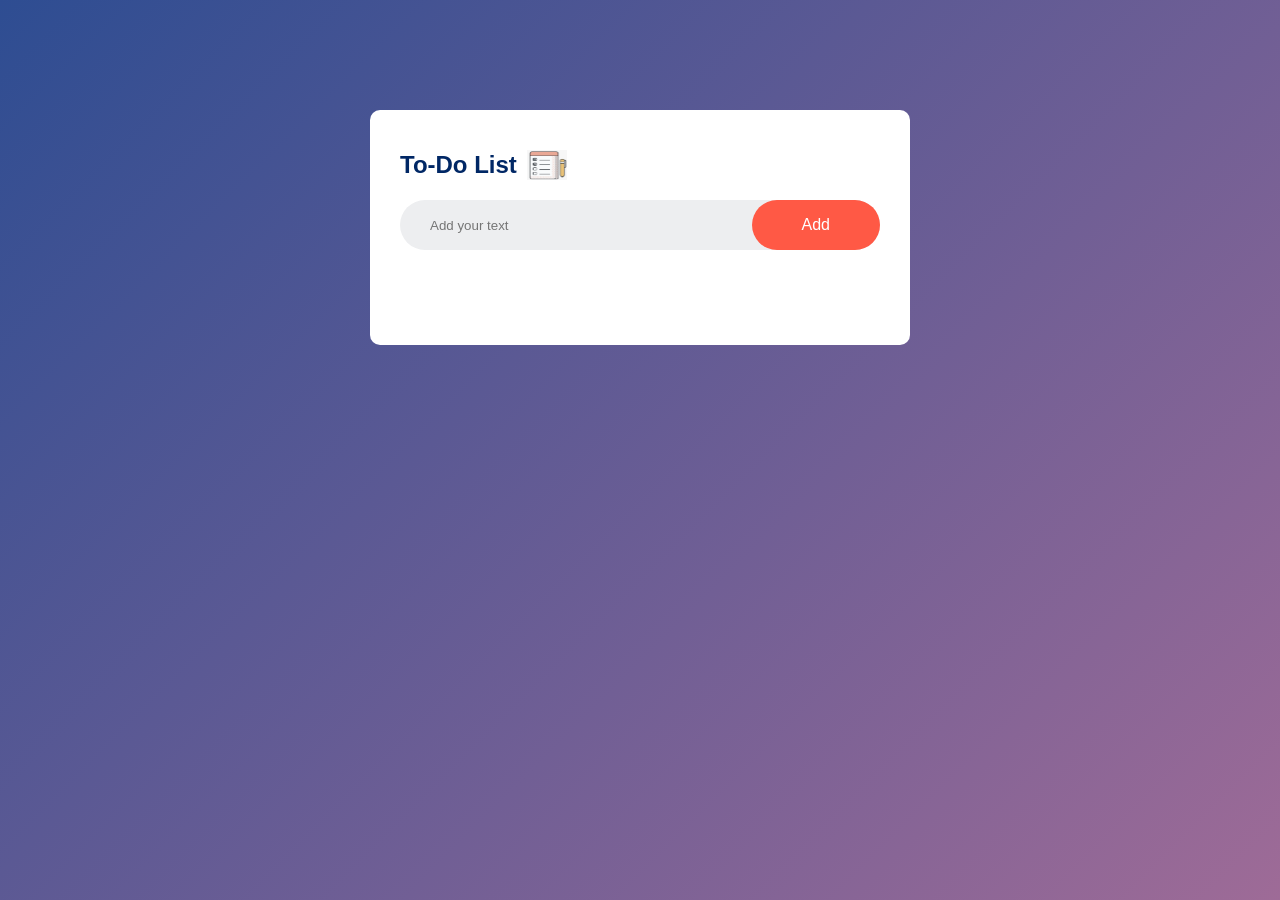
<file: index.html>
<!DOCTYPE html>
<html>
    <head>
        <title> To-Do List App</title>
        <link rel="stylesheet"href="designsheet3.css">
    </head>
    <body>
        <div class="container">
            <div class="todo-app">
                <h2>To-Do List <img src="to do icon.png"></h2>
                <div class="row">
                    <input type="text" id="input-box" placeholder="Add your text">
                    <button onclick="addTask()">Add</button>
                </div>
                <ul id="list-container">
                </ul>

            </div>

        </div>
        <script src="script3.js"></script>  
    </body>
</html>
</file>
<file: designsheet3.css>
*{
    margin: 0;
    padding: 0;
    font-family: "popppins", sans-serif;
    box-sizing: border-box;
}
.container{
    width:100%;
    min-height:100vh;
    background:linear-gradient(135deg, #2e4d92, #9e6b97);
    padding:10px;
}
.todo-app{
    width:100%;
    max-width:540px;
    background:#fff;
    margin:100px auto 20px;
    padding:40px 30px 70px;
    border-radius: 10px;
}
.todo-app h2{
    color:#002765;
    display:flex;
    align-items: center;
    margin-bottom: 20px;
}
.todo-app h2 img{
    width:40px;
    height:30px;
    margin-left: 10px;
}
.row{
    display:flex;
    align-items:center;
    justify-content: space-between;
    background: #edeef0;
    border-radius: 30px;
    padding-left: 20px;
    margin-bottom: 25px;
}
input{
    flex:1;
    border:none;
    outline:none;
    background: transparent;
    padding: 10px;
    font-weight: 14px;
}
button{
    border:none;
    outline: none;
    padding:16px 50px;
    background: #ff5945;
    color:#fff;
    font-size: 16px;
    cursor:pointer;
    border-radius: 40px;
}
 ul li{
list-style:none ;
font-size: 17px;
padding:12px 8px 12px 50px;
user-select: none;
cursor:pointer;
position: relative;
}
ul li::before{
    content: '';
    position: absolute;
    height:25px;
    width:25px;
    border-radius: 40%;
    background-image: url(unchecked.png);
    background-size: cover;
    background-position: center;
    top: 12px;
    left:8px;
}
ul li.checked{
    color:#555;
    text-decoration: line-through;
}
ul li.checked::before{
    background-image: url(checked.png);
}
ul li span{
    position: absolute;
    right: 0;
    top:5px;
    width:40px;
    height:40px;
    font-size: 22px;
    color:#555;
    line-height: 40px;
    text-align: center;
    border-radius: 50%;
}
ul li span:hover{
    background: #edeef0;
}
</file>
